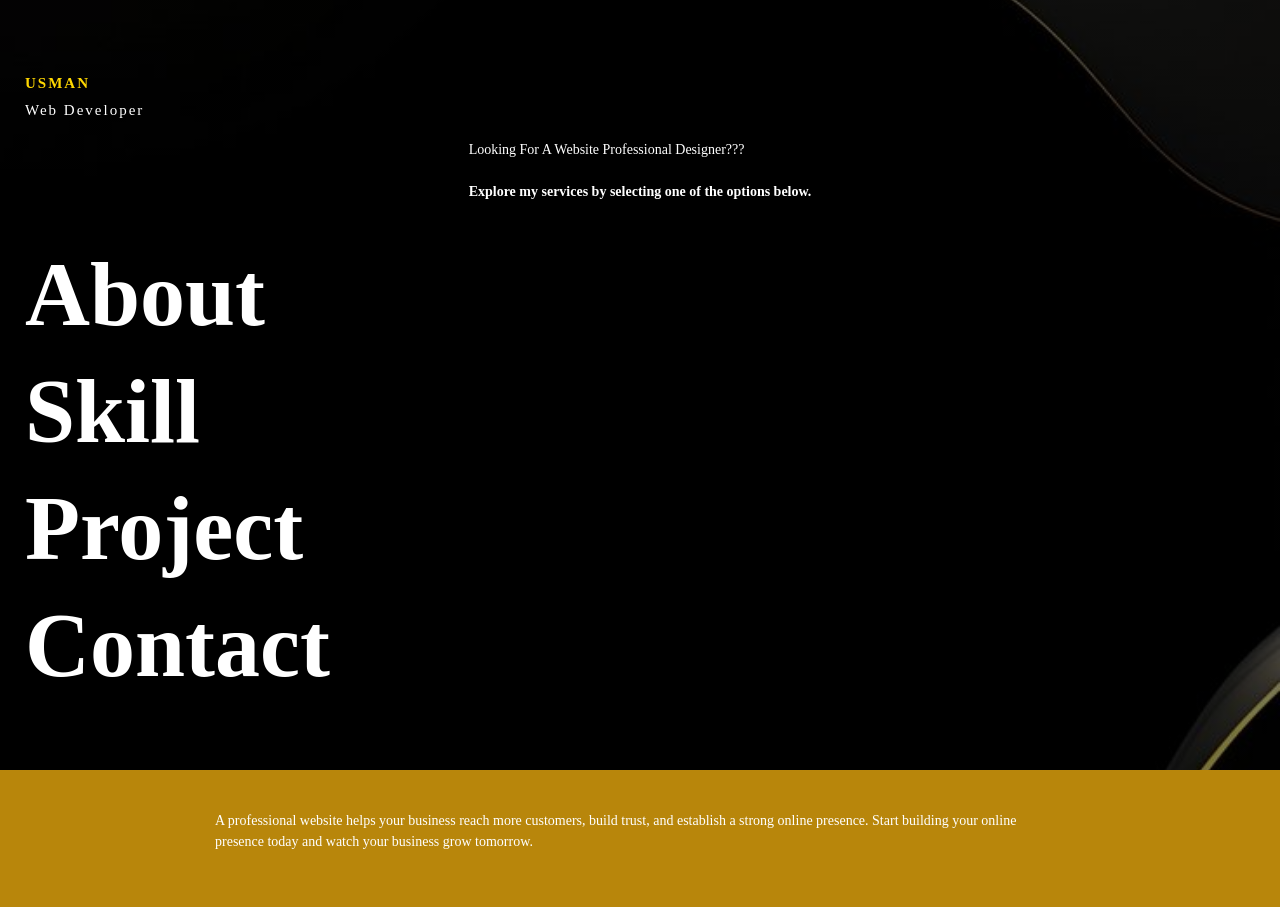
<file: index.html>
<!DOCTYPE html>
<html lang="en">
<head>
    <meta charset="UTF-8">
    <meta name="viewport" content="width=device-width, initial-scale=1.0">
    <title>Page title</title>
    <link rel="stylesheet" href="https://unpkg.com/aos@2.3.4/dist/aos.css">
    <link rel="stylesheet" href="All.css">
</head>
<body>
    <div class="font">
    <h3 data-aos="fade-right">Usman<span>web developer</span></h3>
    <p data-aos="fade-up"><span class="look">looking for a website professional designer???</span> <br><b>Explore my services by selecting one of the options below.</b></p>
    <ul data-aos="fade-left">
        <li><a href="about.html">About</a></li>
        <li><a href="skill.html">skill</a></li>
        <li><a href="project.html">project</a></li>
        <li><a href="contact.html">contact</a></li>
    </ul>
    </div>
    <div class="section" data-aos="zoom-in">
        <p>A professional website helps your business reach more customers, build trust, and establish a strong online presence. Start building your online presence today and watch your business grow tomorrow.</p>
    </div>
    <script src="https://unpkg.com/aos@2.3.4/dist/aos.js"></script>
    <script>
    AOS.init({
        duration: 2000,
        once: false
    });
    </script>
</body>
</html>
</file>
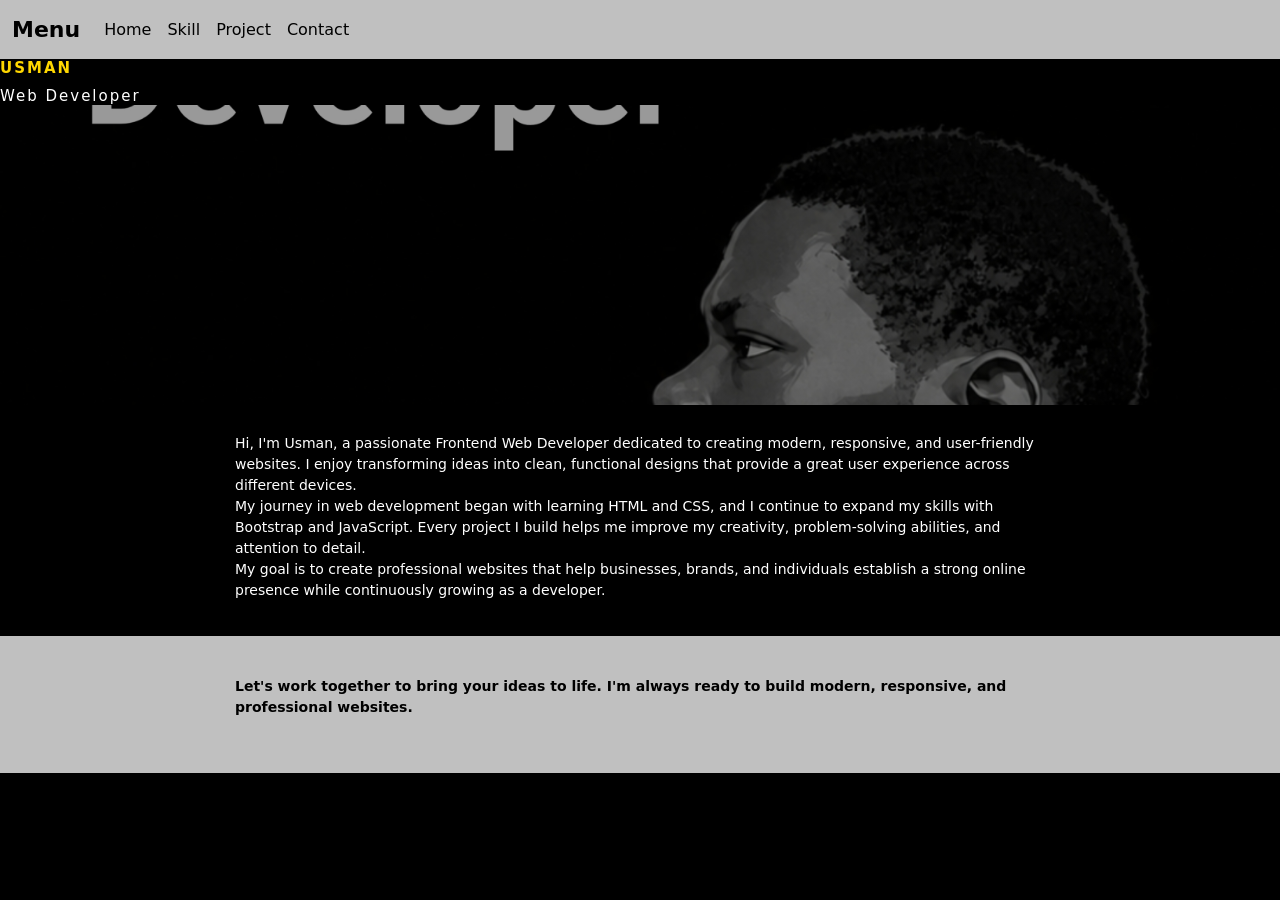
<file: about.html>
<!DOCTYPE html>
<html lang="en">
<head>
    <meta charset="UTF-8">
    <meta name="viewport" content="width=device-width, initial-scale=1.0">
    <title>Page title</title>
    <link href="https://cdn.jsdelivr.net/npm/bootstrap@5.3.8/dist/css/bootstrap.min.css" rel="stylesheet" integrity="sha384-sRIl4kxILFvY47J16cr9ZwB07vP4J8+LH7qKQnuqkuIAvNWLzeN8tE5YBujZqJLB" crossorigin="anonymous">
    <link rel="stylesheet" href="All.css">
    <link rel="stylesheet" href="https://unpkg.com/aos@2.3.4/dist/aos.css">
</head>
<body>
    <div class="about">
        <nav class="navbar navbar-expand-lg bg-body-dark">
  <div class="container-fluid">
    <a class="navbar-brand" href="#">Menu</a>
    <button class="navbar-toggler" type="button" data-bs-toggle="collapse" data-bs-target="#navbarNavAltMarkup" aria-controls="navbarNavAltMarkup" aria-expanded="false" aria-label="Toggle navigation">
      <span class="navbar-toggler-icon"></span>
    </button>
    <div class="collapse navbar-collapse" id="navbarNavAltMarkup">
      <div class="navbar-nav">
        <a class="nav-link active" aria-current="page" href="index.html">Home</a>
        <a class="nav-link" href="skill.html">Skill</a>
        <a class="nav-link" href="project.html">Project</a>
        <a class="nav-link" href="contact.html">contact</a>
      </div>
    </div>
  </div>
</nav>
        <h3 data-aos="fade-right">Usman<span>web developer</span></h3>
        <h1></h1>
        <p>Hi, I'm Usman, a passionate Frontend Web Developer dedicated to creating modern, responsive, and user-friendly websites. I enjoy transforming ideas into clean, functional designs that provide a great user experience across different devices.<br>
My journey in web development began with learning HTML and CSS, and I continue to expand my skills with Bootstrap and JavaScript. Every project I build helps me improve my creativity, problem-solving abilities, and attention to detail.<br>
My goal is to create professional websites that help businesses, brands, and individuals establish a strong online presence while continuously growing as a developer.</p>
<div class="setion"> 
    <p class="bbb">Let's work together to bring your ideas to life. I'm always ready to build modern, responsive, and professional websites.</p>
</div>
    </div>
    <script src="https://cdn.jsdelivr.net/npm/bootstrap@5.3.8/dist/js/bootstrap.bundle.min.js" integrity="sha384-FKyoEForCGlyvwx9Hj09JcYn3nv7wiPVlz7YYwJrWVcXK/BmnVDxM+D2scQbITxI" crossorigin="anonymous"></script>
    <script src="https://unpkg.com/aos@2.3.4/dist/aos.js"></script>
    <script>
    AOS.init({
        duration: 2000,
        once: false
    });
    </script>
</body>
</html>
</file>
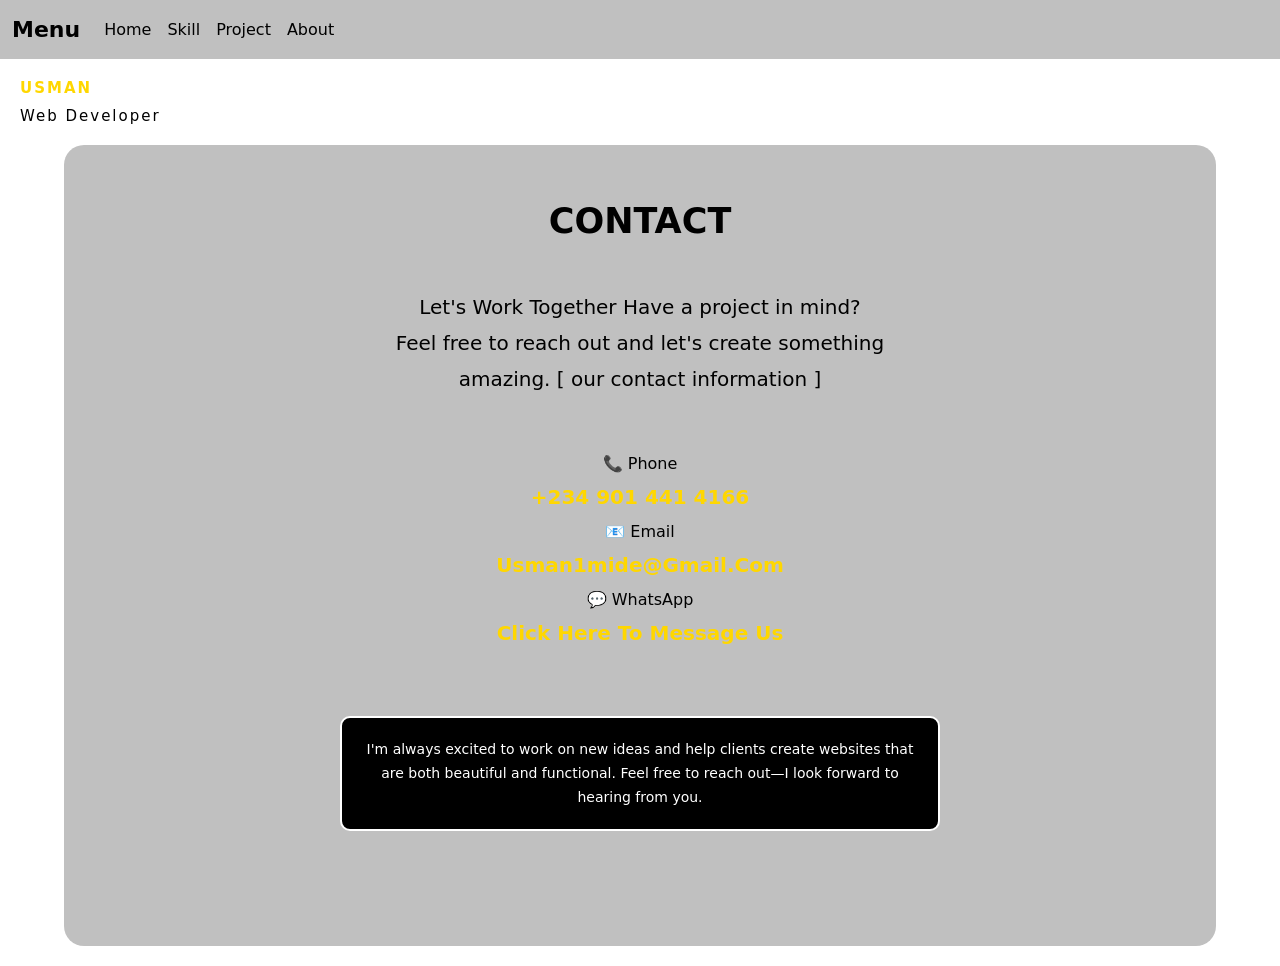
<file: contact.html>
<!DOCTYPE html>
<html lang="en">
<head>
    <meta charset="UTF-8">
    <meta name="viewport" content="width=device-width, initial-scale=1.0">
    <title>Page title</title>
    <link href="https://cdn.jsdelivr.net/npm/bootstrap@5.3.8/dist/css/bootstrap.min.css" rel="stylesheet" integrity="sha384-sRIl4kxILFvY47J16cr9ZwB07vP4J8+LH7qKQnuqkuIAvNWLzeN8tE5YBujZqJLB" crossorigin="anonymous">
    <link rel="stylesheet" href="All.css">
    <link rel="stylesheet" href="https://unpkg.com/aos@2.3.4/dist/aos.css">
</head>
<body>
    <div class="contact">
            <nav class="navbar navbar-expand-lg bg-body-dark">
  <div class="container-fluid">
    <a class="navbar-brand" href="#">Menu</a>
    <button class="navbar-toggler" type="button" data-bs-toggle="collapse" data-bs-target="#navbarNavAltMarkup" aria-controls="navbarNavAltMarkup" aria-expanded="false" aria-label="Toggle navigation">
      <span class="navbar-toggler-icon"></span>
    </button>
    <div class="collapse navbar-collapse" id="navbarNavAltMarkup">
      <div class="navbar-nav">
        <a class="nav-link active" aria-current="page" href="index.html">Home</a>
        <a class="nav-link" href="skill.html">Skill</a>
        <a class="nav-link" href="project.html">Project</a>
        <a class="nav-link" href="about.html">About</a>
      </div>
    </div>
  </div>
</nav>
<h3 data-aos="fade-right" style="padding:20px">Usman<span style="color:black">web developer</span></h3>
<div class="contact-box">
    <div class="take">
        <p style="font-size:20px;line-height:1.8;">
     <span style="font-size:35px; font-weight:700;color:black; ">CONTACT</span> <br>

Let's Work Together

Have a project in mind?<br>
Feel free to reach out and let's
create something amazing.
[ our contact information ]

<ul>
    <li>📞 Phone<a href="tel:+2349014414166" style="font-size:20px;color:gold">+234 901 441 4166</a></li>
    <li>📧 Email<a href="mailto:usman1mide@gmail.com" style="font-size:20px;color:gold">usman1mide@gmail.com</a></li>
    <li>💬 WhatsApp<a href="https://wa.me/2349014414166?text=Hello%20USMAN,%20I%20would%20like%20to%20build%20a%20website." style="font-size:20px;color:gold">Click here to message us</a></li>
</ul>
<p style="background:black;color:white;border:solid white 2px;border-radius:10px;">I'm always excited to work on new ideas and help clients create websites that are both beautiful and functional. Feel free to reach out—I look forward to hearing from you.</p>
        </p>
    </div>
</div>
</div>
    <script src="https://cdn.jsdelivr.net/npm/bootstrap@5.3.8/dist/js/bootstrap.bundle.min.js" integrity="sha384-FKyoEForCGlyvwx9Hj09JcYn3nv7wiPVlz7YYwJrWVcXK/BmnVDxM+D2scQbITxI" crossorigin="anonymous"></script>
    <script src="https://unpkg.com/aos@2.3.4/dist/aos.js"></script>
    <script>
    AOS.init({
        duration: 2000,
        once: false
    });
    </script>
</body>
</html>
</file>
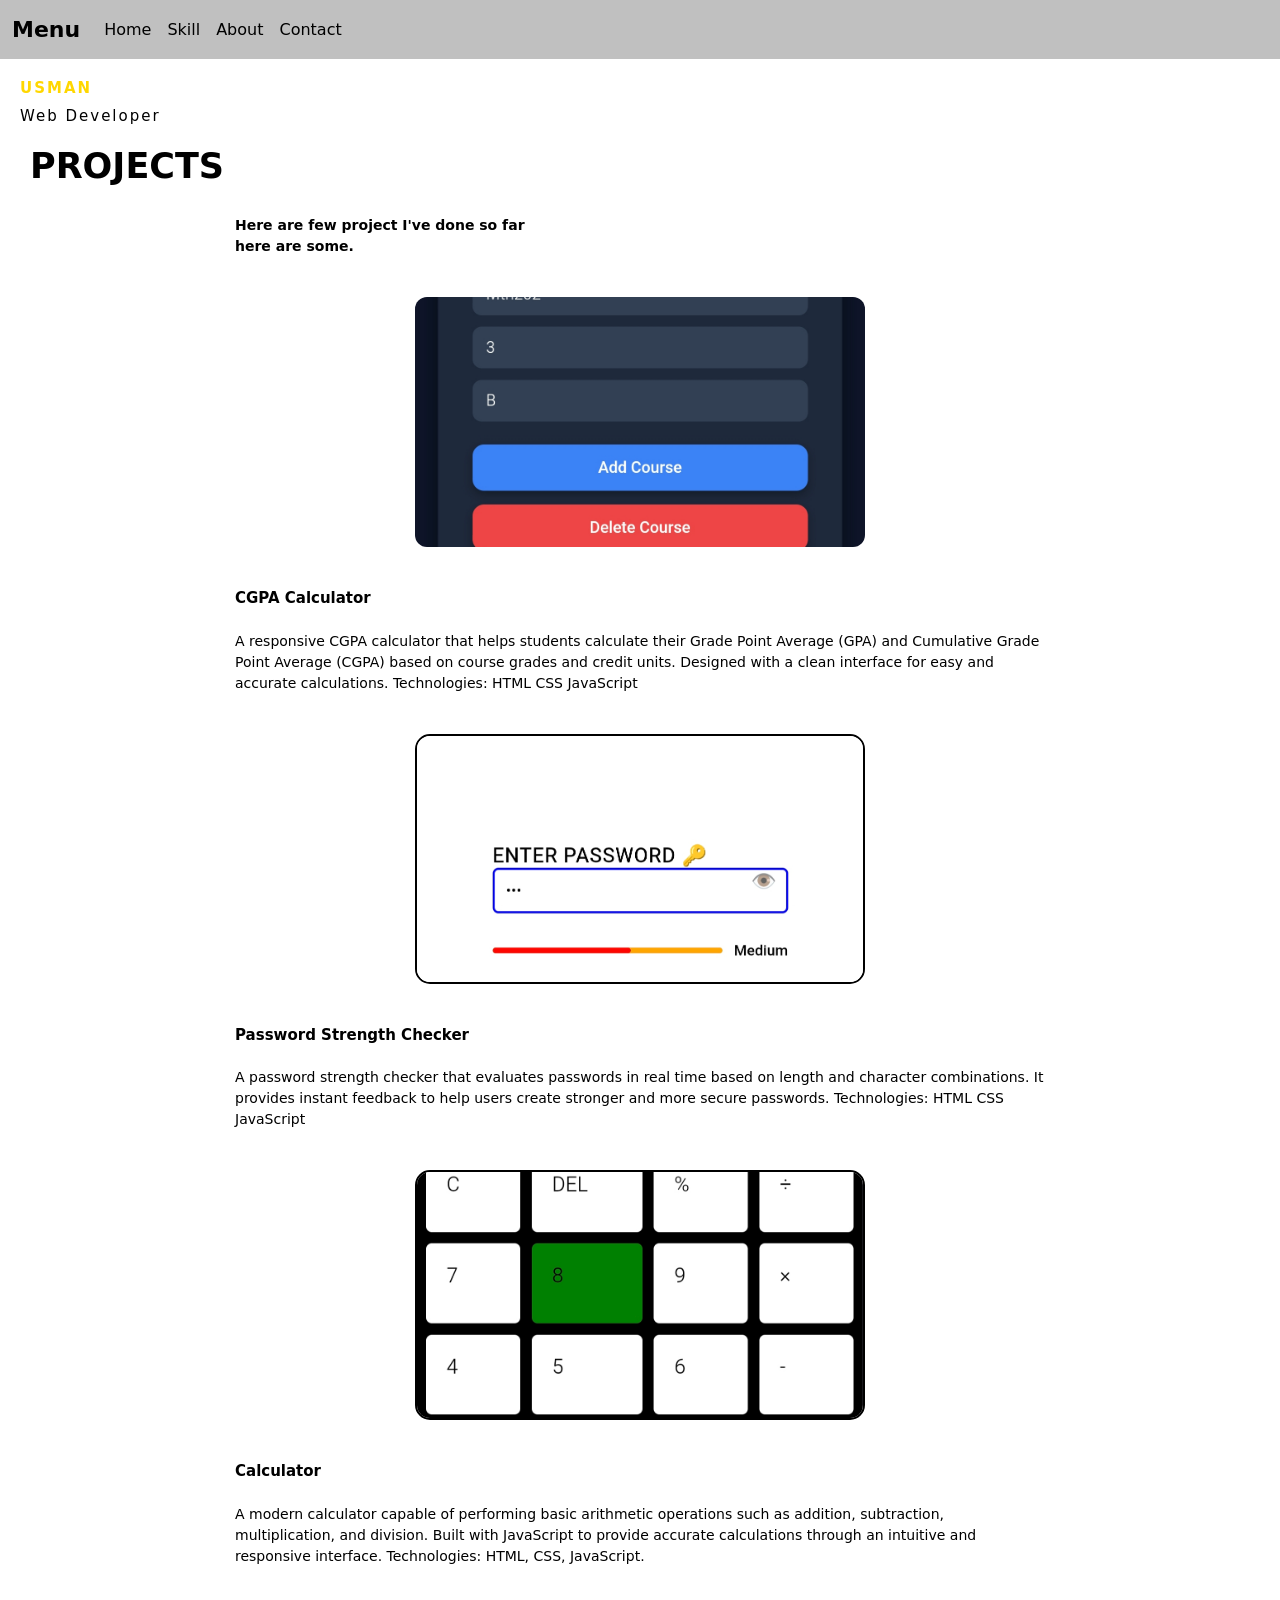
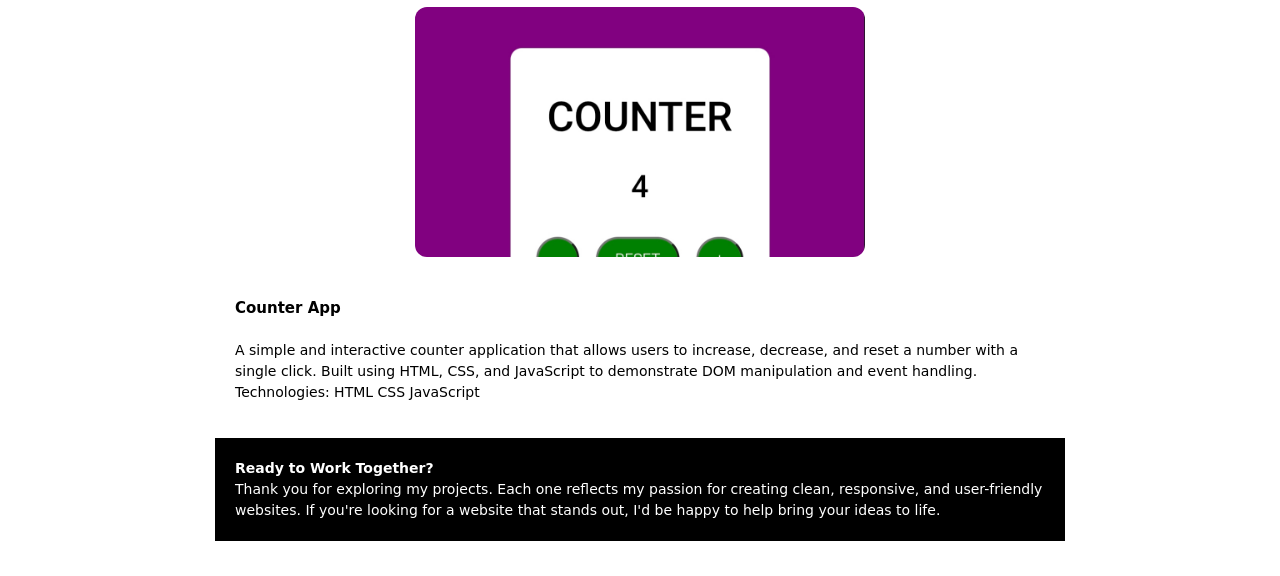
<file: project.html>
<!DOCTYPE html>
<html lang="en">
<head>
    <meta charset="UTF-8">
    <meta name="viewport" content="width=device-width, initial-scale=1.0">
    <title>Page title</title>
    <link href="https://cdn.jsdelivr.net/npm/bootstrap@5.3.8/dist/css/bootstrap.min.css" rel="stylesheet" integrity="sha384-sRIl4kxILFvY47J16cr9ZwB07vP4J8+LH7qKQnuqkuIAvNWLzeN8tE5YBujZqJLB" crossorigin="anonymous">
    <link rel="stylesheet" href="All.css">
    <link rel="stylesheet" href="https://unpkg.com/aos@2.3.4/dist/aos.css">
</head>
<body>
    <div class="project-page">
          <div class="about">
        <nav class="navbar navbar-expand-lg bg-body-dark">
  <div class="container-fluid">
    <a class="navbar-brand" href="#">Menu</a>
    <button class="navbar-toggler" type="button" data-bs-toggle="collapse" data-bs-target="#navbarNavAltMarkup" aria-controls="navbarNavAltMarkup" aria-expanded="false" aria-label="Toggle navigation">
      <span class="navbar-toggler-icon"></span>
    </button>
    <div class="collapse navbar-collapse" id="navbarNavAltMarkup">
      <div class="navbar-nav">
        <a class="nav-link active" aria-current="page" href="index.html">Home</a>
        <a class="nav-link" href="skill.html">Skill</a>
        <a class="nav-link" href="about.html">About</a>
        <a class="nav-link" href="contact.html">contact</a>
      </div>
    </div>
  </div>
</nav>
<h3 data-aos="fade-right" style="padding:20px">Usman<span style="color:black">web developer</span></h3>
<h2 style="color:black; margin-left:30px; font-weight:900; font-size:35px">PROJECTS</h2>
<p style="color:black; font-weight:700">Here are few project I've done so far<br>here are some. </p>

<div><img src="cgpa.jpg" alt="" class="project-img"></div>
<p style="color:black; font-weight:400"><span style="font-weight:700;color:black">CGPA Calculator</span><br>
A responsive CGPA calculator that helps students calculate their Grade Point Average (GPA) and Cumulative Grade Point Average (CGPA) based on course grades and credit units. Designed with a clean interface for easy and accurate calculations.
Technologies:
HTML
CSS
JavaScript</p>

<img src="password.jpg" alt="" class="projec-img">
<p style="color:black; font-weight:400"><span style="font-weight:700;color:black">Password Strength Checker</span> <br>
A password strength checker that evaluates passwords in real time based on length and character combinations. It provides instant feedback to help users create stronger and more secure passwords.
Technologies:
HTML
CSS
JavaScript</p>

<img src="calculate.jpg" alt="" class="proje-img">
<p style="color:black; font-weight:400"><span style="font-weight:700;color:black">Calculator</span> <br>
A modern calculator capable of performing basic arithmetic operations such as addition, subtraction, multiplication, and division. Built with JavaScript to provide accurate calculations through an intuitive and responsive interface.
Technologies:
HTML,
CSS,
JavaScript.</p>

<img src="counter.jpg" alt="" class="proj-img">
<p style="color:black; font-weight:400"><span style="font-weight:700;color:black">Counter App</span> <br>
A simple and interactive counter application that allows users to increase, decrease, and reset a number with a single click. Built using HTML, CSS, and JavaScript to demonstrate DOM manipulation and event handling.
Technologies:
HTML
CSS
JavaScript</p>

<div>
    <p style="background:black"><b>Ready to Work Together?<br></b>
Thank you for exploring my projects. Each one reflects my passion for creating clean, responsive, and user-friendly websites. If you're looking for a website that stands out, I'd be happy to help bring your ideas to life.</p>
</div>

</div>
    <script src="https://cdn.jsdelivr.net/npm/bootstrap@5.3.8/dist/js/bootstrap.bundle.min.js" integrity="sha384-FKyoEForCGlyvwx9Hj09JcYn3nv7wiPVlz7YYwJrWVcXK/BmnVDxM+D2scQbITxI" crossorigin="anonymous"></script>
    <script src="https://unpkg.com/aos@2.3.4/dist/aos.js"></script>
    <script>
    AOS.init({
        duration: 1000,
        once: false
    });
    </script>
</body>
</html>
</file>
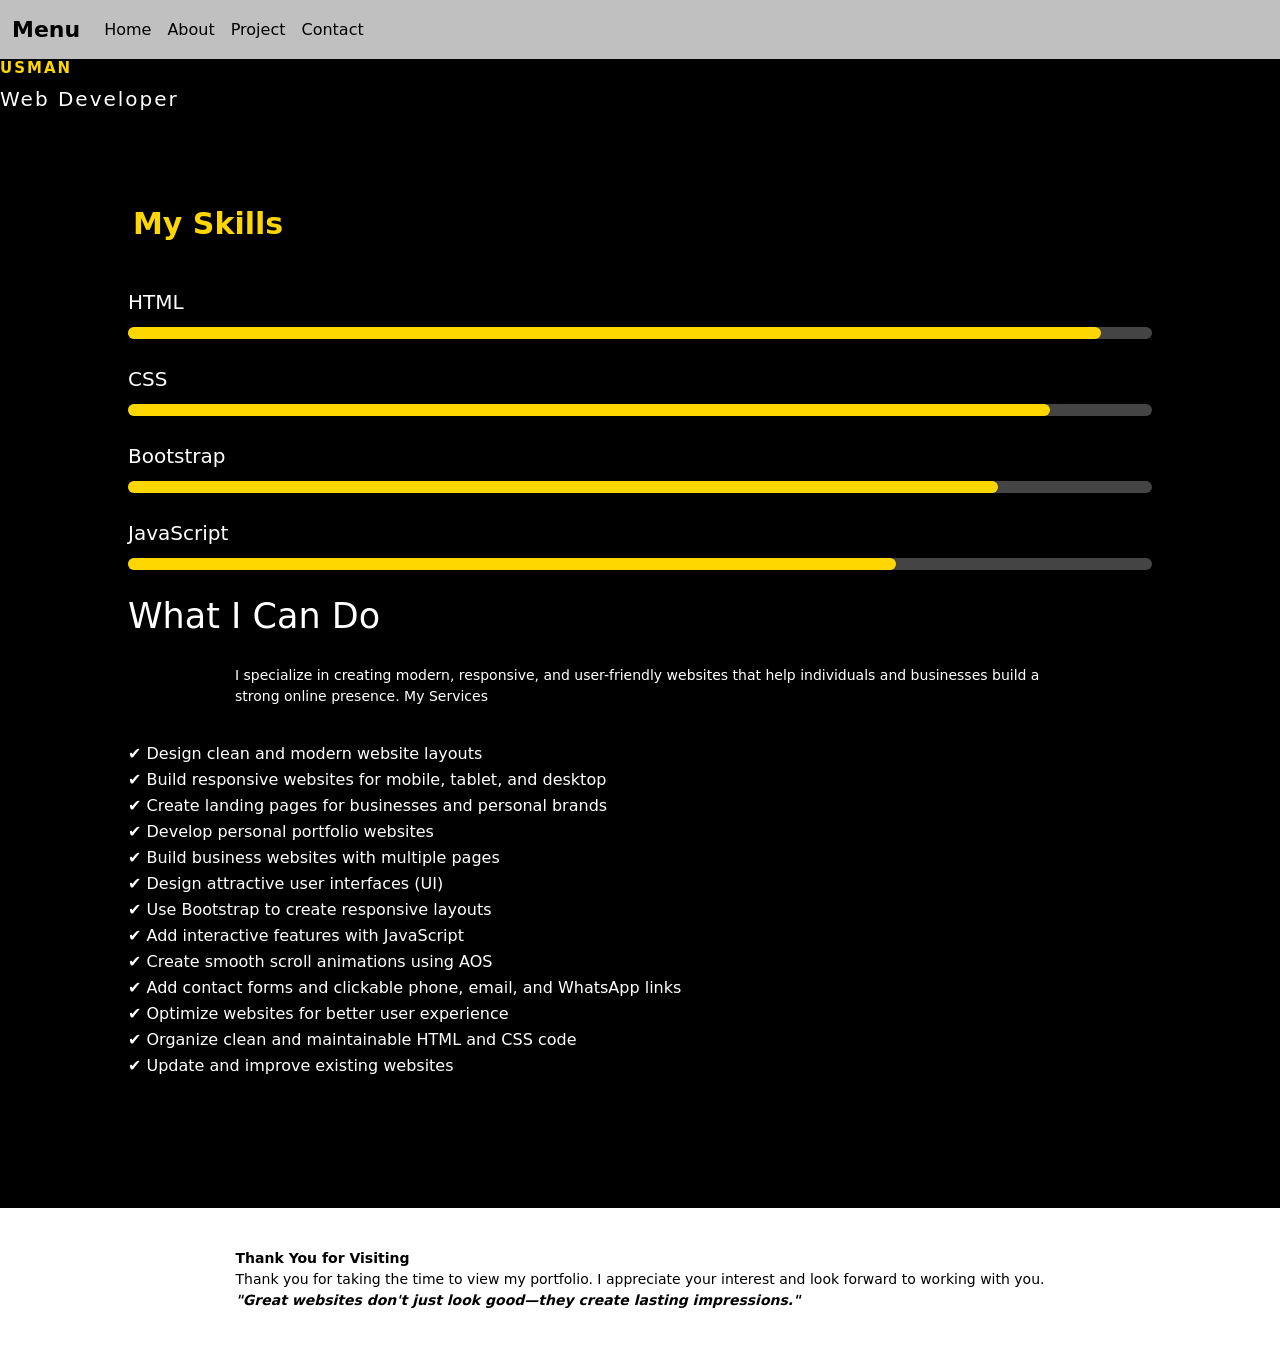
<file: skill.html>
<!DOCTYPE html>
<html lang="en">
<head>
    <meta charset="UTF-8">
    <meta name="viewport" content="width=device-width, initial-scale=1.0">
    <title>Page title</title>
    <link href="https://cdn.jsdelivr.net/npm/bootstrap@5.3.8/dist/css/bootstrap.min.css" rel="stylesheet" integrity="sha384-sRIl4kxILFvY47J16cr9ZwB07vP4J8+LH7qKQnuqkuIAvNWLzeN8tE5YBujZqJLB" crossorigin="anonymous">
    <link rel="stylesheet" href="All.css">
    <link rel="stylesheet" href="https://unpkg.com/aos@2.3.4/dist/aos.css">
</head>
<body>
     <div class="skill">
        <nav class="navbar navbar-expand-lg bg-body-dark">
  <div class="container-fluid">
    <a class="navbar-brand" href="#">Menu</a>
    <button class="navbar-toggler" type="button" data-bs-toggle="collapse" data-bs-target="#navbarNavAltMarkup" aria-controls="navbarNavAltMarkup" aria-expanded="false" aria-label="Toggle navigation">
      <span class="navbar-toggler-icon"></span>
    </button>
    <div class="collapse navbar-collapse" id="navbarNavAltMarkup">
      <div class="navbar-nav">
        <a class="nav-link active" aria-current="page" href="index.html">Home</a>
        <a class="nav-link" href="about.html">About</a>
        <a class="nav-link" href="project.html">Project</a>
        <a class="nav-link" href="contact.html">contact</a>
      </div>
    </div>
  </div>
</nav>
<h3 data-aos="fade-right">Usman<span>web developer</span></h3>
    <section class="skills">

    <h2>My Skills</h2>

    <div class="skill">
        <span>HTML</span>
        <div class="bar">
            <div class="html"></div>
        </div>
    </div>

    <div class="skill">
        <span>CSS</span>
        <div class="bar">
            <div class="css"></div>
        </div>
    </div>

    <div class="skill">
        <span>Bootstrap</span>
        <div class="bar">
            <div class="bootstrap"></div>
        </div>
    </div>

    <div class="skill">
        <span>JavaScript</span>
        <div class="bar">
            <div class="javascript"></div>
        </div>
    </div>
    <div>
        <h4 class="skin">What I Can Do</h4><p>
I specialize in creating modern, responsive, and user-friendly websites that help individuals and businesses build a strong online presence.
My Services</p>
    <ul>
       <li> ✔ Design clean and modern website layouts</li>
        <li>✔ Build responsive websites for mobile, tablet, and desktop
</li>
       <li> ✔ Create landing pages for businesses and personal brands</li>
        <li>✔ Develop personal portfolio websites</li>
       <li> ✔ Build business websites with multiple pages</li>
        <li>✔ Design attractive user interfaces (UI)</li>
        <li>✔ Use Bootstrap to create responsive layouts</li>
<li>✔ Add interactive features with JavaScript</li>
<li>✔ Create smooth scroll animations using AOS</li>
<li>✔ Add contact forms and clickable phone, email, and WhatsApp links</li>
<li>✔ Optimize websites for better user experience</li>
<li>✔ Organize clean and maintainable HTML and CSS code</li>
<li>✔ Update and improve existing websites</li>
</ul>

</section>
    </div>
<div class="th-skill"><p>
    <b>Thank You for Visiting </b><br>
Thank you for taking the time to view my portfolio.
I appreciate your interest and look forward to working with you.<br><b>
<em>"Great websites don't just look good—they create lasting impressions."</em></b>
</p></div>

<script src="https://cdn.jsdelivr.net/npm/bootstrap@5.3.8/dist/js/bootstrap.bundle.min.js" integrity="sha384-FKyoEForCGlyvwx9Hj09JcYn3nv7wiPVlz7YYwJrWVcXK/BmnVDxM+D2scQbITxI" crossorigin="anonymous"></script>
    <script src="https://unpkg.com/aos@2.3.4/dist/aos.js"></script>
    <script>
    AOS.init({
        duration: 2000,
        once: false
    });
    </script>
</body>
</html>
</file>
<file: All.css>
/*ABOUT PAGE*/
.about {
    color: white;
}
.navbar {
    background-color: silver;
}

.navbar-brand {
    font-size: 22px;
    font-weight: bold;
}

.navbar .nav-link {
    color: black;
}

.navbar .nav-link:hover {
    color: white;
}
h1 {
    background-image: linear-gradient(
        rgba(0, 0, 0, 0.4),
        rgba(0, 0, 0, 0.4)
    ),
    url("about.jpg");
    height: 300px; 
    background-size: cover;
    background-position: center;
    display: flex;
    justify-content: center; 
    align-items: flex-start;
    padding: 10px; 
    color: black;
    font-size: 48px;
    font-weight: bold;
    text-transform: uppercase;
    letter-spacing: 3px;
}
p {
    padding: 20px;
    max-width: 850px;
    margin: auto;
    line-height: 1.6;
}
.sectio {
    background: silver;
    color: black;
}
.setion {
    color: black;
    background: silver;
    padding: 20px;
    line-height: 1.6;
    font-weight: 600;
}
/*ABOUT PAGE*/


/*SKILL PAGE*/
.skills {
    width: 80%;
    margin: 30px auto;
    padding: 60px 0;
}

.skills h2 {
    text-align: left;
    padding: 5px;
    color: gold;
    margin-bottom: 40px;
    font-weight: 700;
    font-size: 30px;
}

.skill {
    margin-bottom: 25px;
}

.skill span {
    color: white;
    font-size: 20px;
}

.bar {
    width: 100%;
    height: 12px;
    background: #444;
    border-radius: 10px;
    margin-top: 10px;
}

.bar div {
    height: 100%;
    border-radius: 10px;
    background: gold;
}

.html { width: 95%; }
.css { width: 90%; }
.bootstrap { width: 85%; }
.javascript { width: 75%; }

.skin {
    color: white;
    font-size: 35px;
}
.th-skill {
    background: white;
    color: black;
    line-height: 1.6;
    display: grid;
    padding: 20px;
}
/*SKILL PAGE*/


/*PROJECT PAGE*/
.project-page {
    background: white;
    color: black;
    min-height: 100vh;
    padding-bottom: 20px;
}
.project-img,
.projec-img,
.proje-img,
.proj-img {
    width: 90%;
    max-width: 450px;
    height: 250px;
    object-fit: cover;
    border-radius: 12px;
    display: block;
    margin: 20px auto;
}
.projec-img, 
.proje-img {
    border-radius: 15px;
    border: solid black 2px;
}
/*PROJECT PAGE*/


/*CONTACT PAGE*/
.contact {
    background: white;
    color: black;
    min-height: 100vh;
    padding-bottom: 20px;
}
.contact-box {
    width: 90%;
    margin: auto;
    padding: 25px;
    background: silver;
    border-radius: 20px;
}

.take {
    display: flex;
    flex-direction: column;
    align-items: center;
    gap: 20px;
}

.take p {
    text-align: center;
    max-width: 600px;
    line-height: 1.7;
}

.take ul {
    list-style: none;
    padding: 0;
    text-align: center;
}

.take input,
.take textarea {
    width: 100%;
    max-width: 500px;
    padding: 12px;
}

.take button {
    padding: 12px 30px;
}
/*CONTACT PAGE*/


/*HOME PAGE*/
body {
    background: black;
    color: white;
    margin: 0;
}
.font {
    background-image: linear-gradient(
        rgba(0, 0, 0, 0.5),
        rgba(0, 0, 0, 0.5)
    ), url("let.jpg");
    background-size: cover;
    background-position: center;
    background-repeat: no-repeat;
    min-height: 65vh;
    display: flex;
    flex-direction: column;
    justify-content: flex-start;
    align-items: flex-start;
    padding: 60px 25px 25px 25px;
    color: white;
    text-align: left;
}
span {
    color: white;
    font-size: 15px;
    text-transform: capitalize;
    font-weight: 400;
    display: block;
}
h3 {
    color: gold;
    text-transform: uppercase;
    gap: 10px;
    display: flex;
    flex-direction: column;
    font-size: 15px;
    font-weight: 700;
    letter-spacing: 2px;
    margin-bottom: 0;
}
p {
    line-height: 1.5;
    font-size: 14px;
    margin-top: 0;
    margin-bottom: 15px;                            
}
ul {
    list-style: none;
    padding-left: 0;
    margin-top: 0;
    margin-bottom: 40px;
}
li {
    margin-bottom: 2px;
}
a {
    text-decoration: none;
    color: white;
    font-size: 90px;
    font-weight: 600;
    text-transform: capitalize;
    display: block; 
    padding: 6px 0px;
    transition: all 0.2s ease;
}
a:hover {
    background-color: rgba(255, 215, 0, 0.2);
    color: gold;
}
a:active {
    background-color: gold;
    color: black;
    transform: scale(0.95);
}
.look {
    color: white;
    font-size: 14px;
}
.section {
    color: white;
    background: #B8860B;
    padding: 20px;
    line-height: 1.6;
}
/*HOME PAGE*/


/* ===== MOBILE FIXES ===== */
@media (max-width: 600px) {
    h1 {
        font-size: 26px;
        letter-spacing: 1px;
        height: 220px;
    }
    span {
        font-size: 24px;
    }
    a {
        font-size: 22px;
    }
    .skin {
        font-size: 24px;
    }
    .skills {
        width: 90%;
        margin: 15px auto;
        padding: 30px 0;
    }
    .font {
        padding-left: 18px;
    }
    p {
        max-width: 90%;
        padding: 15px;
    }
}
</file>
